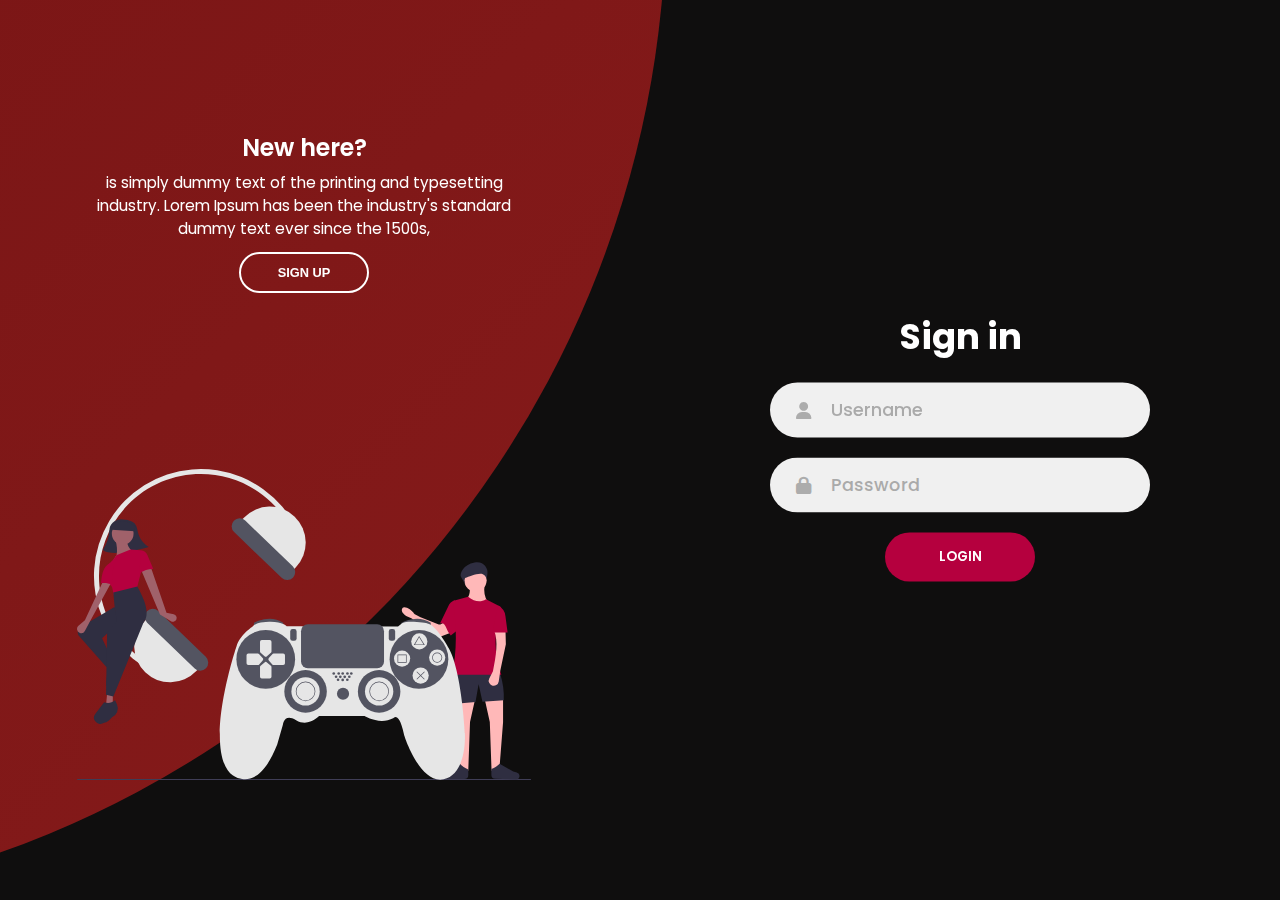
<file: www/index.html>
<!DOCTYPE html>
<html>
<head>
	<meta charset="UTF-8">
	<meta name="viewport" content="width =device-width, initial-scale=1.0">
	<script>
		src="https://kit.fontawesome.com/64d58efce2.js"
		crossorigin="anonymous"
	</script>
	<link rel="stylesheet" type="text/css" href="style.css">
	<link rel="stylesheet"  href="https://cdnjs.cloudflare.com/ajax/libs/font-awesome/6.1.1/css/all.min.css">
	<title>Sign In</title>
</head>
<body>
	<div class="container">
		<div class="forms-container">
			<div class="signin-signup">
				<form class="sign-in-form">
					<h2 class="title">Sign in</h2>
					<div class="input-field">
						<i class="fas fa-user"></i>
						<input type="text" placeholder="Username" id="username" required="">
					</div>
					<div class="input-field">
						<i class="fas fa-lock"></i>
						<input type="password" placeholder="Password" id="password" required="">
					</div>
					<input type="button" value="Login" class="btn solid" onclick="getInfo()">
				</form>

				<form action="" class="sign-up-form">
					<h2 class="title">Sign up</h2>
					<div class="input-field">
						<i class="fas fa-user"></i>
						<input type="text" placeholder="Username">
					</div>
					<div class="input-field">
						<i class="fas fa-envelope"></i>
						<input type="text" placeholder="Email">
					</div>
					<div class="input-field">
						<i class="fas fa-lock"></i>
						<input type="password" placeholder="Password">
					</div>
					<input type="submit" value="Sign Up" class="btn solid">
				</form>
			</div>
		</div>

		<div class="panels-container">
			<div class="panel left-panel">
				<div class="content">
					<h3>New here?</h3>
					<p>is simply dummy text of the printing and typesetting industry. Lorem Ipsum has been the industry's standard dummy text ever since the 1500s, </p>
					<button class="btn transparent" id="sign-up-btn">Sign Up</button>
				</div>
				<img src="img/log.svg" class="image" alt="">
			</div>

			<div class="panel right-panel">
				<div class="content">
					<h3>Already a member?</h3>
					<p>is simply dummy text of the printing and typesetting industry. Lorem Ipsum has been the industry's standard dummy text ever since the 1500s, </p>
					<button class="btn transparent" id="sign-in-btn">Sign In</button>
				</div>
				<img src="img/register.svg" class="image" alt="">
			</div>
		</div>
	</div>

	<script src="app.js"></script>
</body>
</html>
</file>
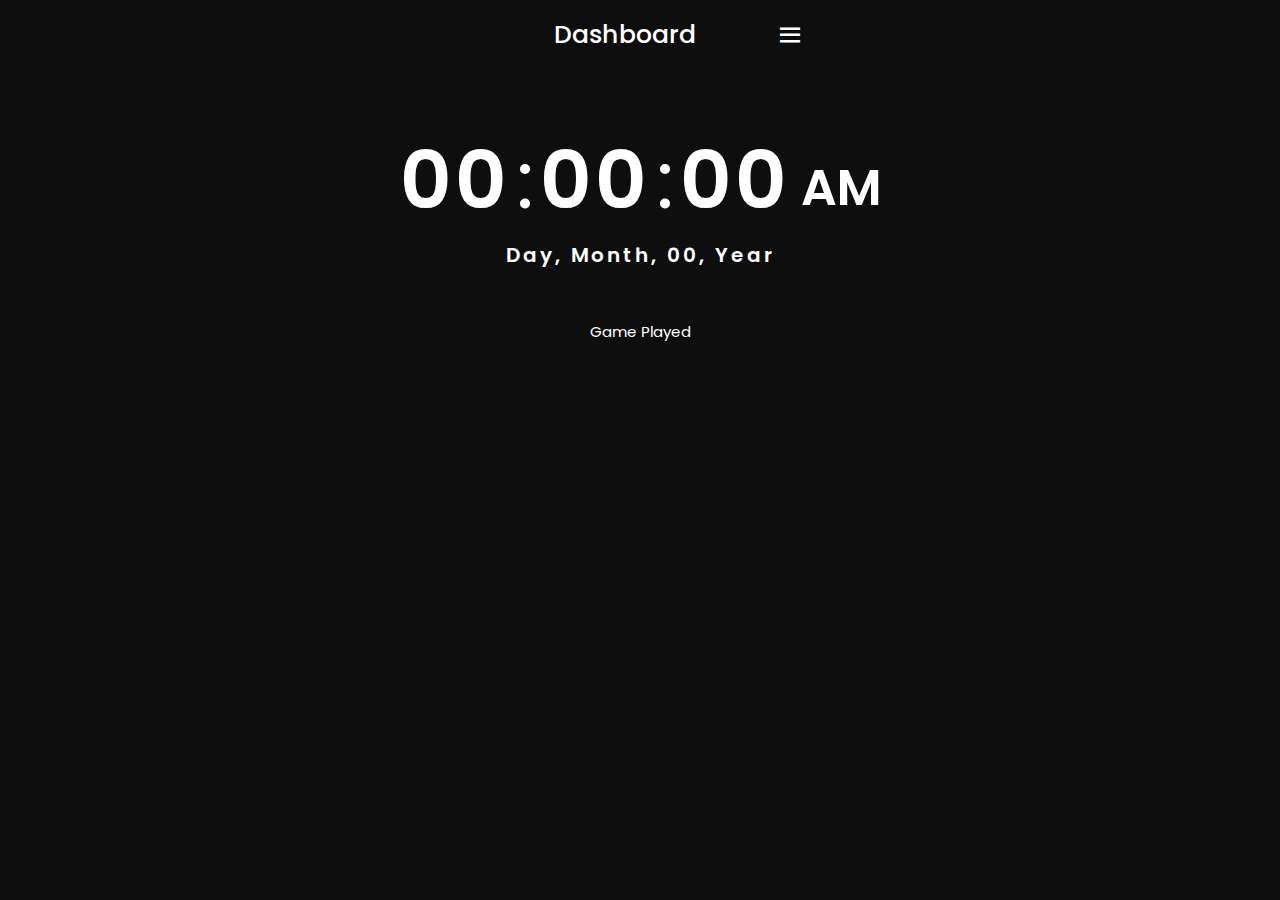
<file: www/1Dashboard/index.html>
<!DOCTYPE html>
<html>
<head>
	<meta charset="UTF-8">
	<meta name="viewport" content="width=device-width, initial-scale=1.0">
	<link href='https://unpkg.com/boxicons@2.1.2/css/boxicons.min.css' rel='stylesheet'>
	<link rel="stylesheet" type="text/css" href="style.css">
	<title>GameEase | Game Alarm</title>
	<script src="https://ajax.googleapis.com/ajax/libs/jquery/1.12.4/jquery.min.js"></script>
	<script defer>
		$(document).ready(function(){
			$('#nav-placeholder').load('../navBar.html');
			$.getScript("./dashboard.js");
		});
	</script>
</head>
<body>
	<div class="home_content">
		<div id="nav-placeholder"></div>
			<div class="title">
				<div class="title2">Dashboard</div>
				<div class="bx2">
					<i class='bx bx-menu' id="btn"></i>
				</div>
			</div>
			<div class="context">
				<div class="datetime">
					<div class="time">
						<span id="hour">00</span>:
						<span id="minutes">00</span>:
						<span id="seconds">00</span>
						<span id="period">AM</span>
					</div>
					<div class="date">
						<span id="dayname">Day</span>,
						<span id="month">Month</span>,
						<span id="daynum">00</span>,
						<span id="year">Year</span>
					</div>
				</div>
				<div class="today">Game Played</div>
				<div class="total">
					
					<div class="gameRec"></div>
					<div class="gameRec2"></div>
					<div class="gameRec3"></div>
					<div class="gameRec4"></div>
					<div class="gameRec5"></div>
					<div class="gameRec6"></div>
					<div class="gameRec7"></div>
					<div class="gameRec8"></div>
					<div class="gameRec9"></div>
					<div class="gameRec10"></div>
					<div class="gameRec11"></div>
					<div class="gameRec12"></div>
				</div>
			</div>
	</div>
</body>
</html>
</file>
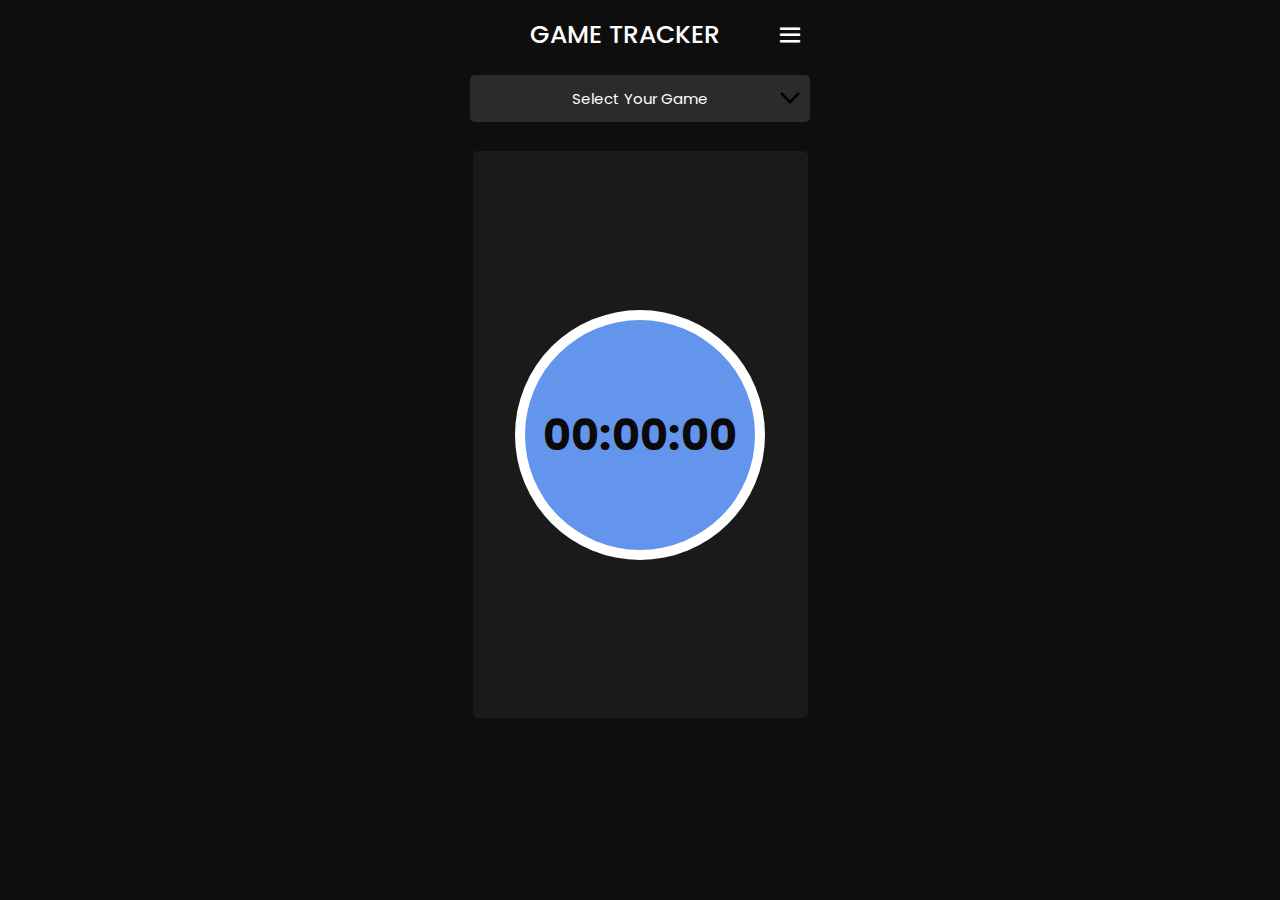
<file: www/2GameTracker/index.html>
<!DOCTYPE html>
<html>
<head>
	<meta charset="UTF-8">
	<link rel="stylesheet" type="text/css" href="style.css">
	<meta name="viewport" content="width=device-width, initial-scale=1.0">
	<link href='https://unpkg.com/boxicons@2.1.2/css/boxicons.min.css' rel='stylesheet'>
	<script src="https://ajax.googleapis.com/ajax/libs/jquery/1.12.4/jquery.min.js"></script>
	<script defer>
		$(document).ready(function(){
			$('#nav-placeholder').load('../navBar.html');
			$.getScript("./tracker.js");
		});
	</script>
	<title>GameEase | Game Tracker</title>
</head>
<body>
	<div class="home_content">
		<div id="nav-placeholder"></div>
		
			<div class="title">
				<div class="title2">GAME TRACKER</div>
				<div class="bx2">
					<i class='bx bx-menu' id="btn"></i>
				</div>
			</div>
			<div class="context">
				<!-- dropdown list -->
				<div class="set Games">
					<div class="setChild numGame">
						<div class="select-box">
							<div class="options-container ">
								<div class="option">
									<input type="radio" class="radio" id="League">
									<label for="League of Legends">League of Legends</label>
								</div>
								<div class="option">
									<input type="radio" class="radio" id="Valorant">
									<label for="Valorant">Valorant</label>
								</div>
								<div class="option">
									<input type="radio" class="radio" id="Dota">
									<label for="Dota2">Dota 2</label>
								</div>
							</div>
							<div class="selected">Select Your Game</div>
						</div>
					</div>
				</div>
				<div class="Clock">
					<div class="outer-circle">
						<div class="inner-circle">
							<span name = "timer" class="timer" id="timerVal">00:00:00</span> 
						</div>
						<audio id="alert1" src="sound/alert1.mp3.opdownload"></audio>
						<audio id="alert2" src="sound/alert2.mp3.opdownload"></audio>
                        <audio id="alert3" src="sound/alert3.mp3.opdownload"></audio>
                        <audio id="alert4" src="sound/alert4.mp3.opdownload"></audio>
					</div>
					
				</div>
				<div class="set clockButton">
					<div class="setChild clockBtn">
						<button type="button" class="reset" style="display: none;">RESET</button>
					</div>
					<div class="setChild clockBtn">
						<button type="button" class="pause" style="display: none;">STOP</button>
					</div>
					<div class="setChild clockBtn">
						<button type="button" class="start" style="display: none;">START</button>
					</div>
					<div class="setChild clockBtn">
						<button type="button" class="save" style="display: none;">SAVE</button>
					</div>
				</div>
				<input id="gameSelect" style="visibility: hidden;" value="" name="game">
                <input id="time" style="visibility: hidden;" value="" name="time">
			</div>
	</div>

</body>
</html>
</file>
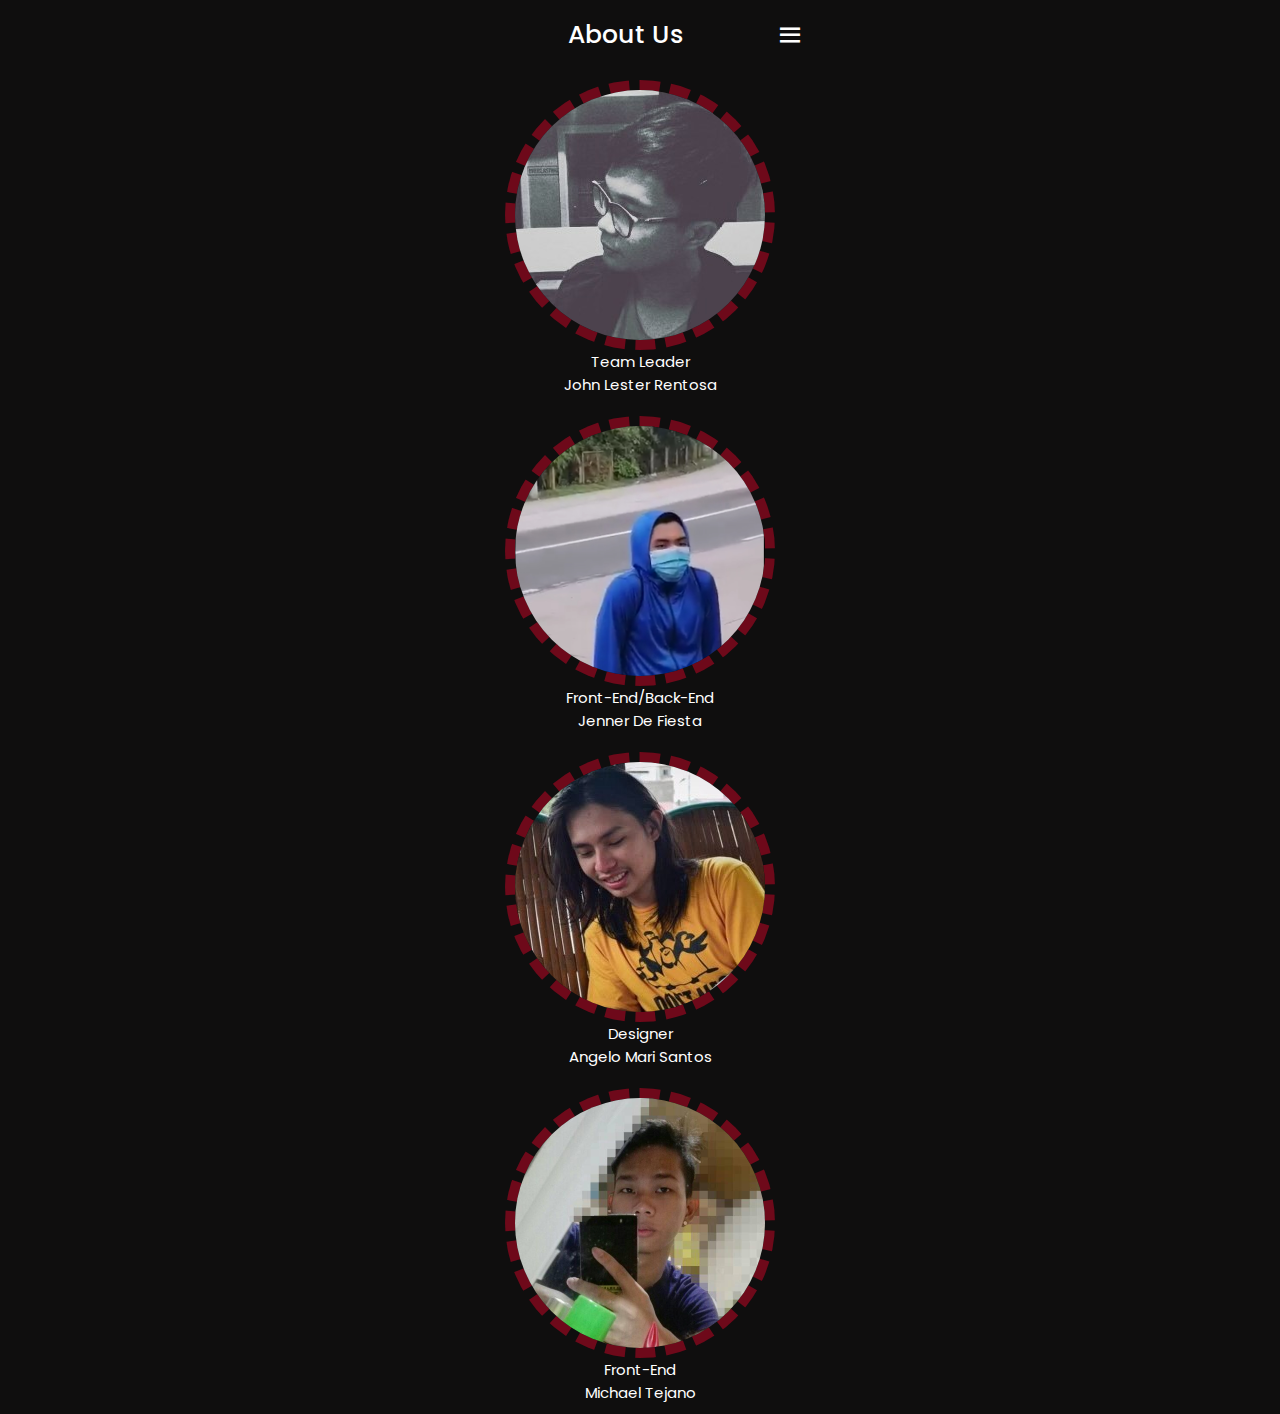
<file: www/5Settings/index.html>
<!DOCTYPE html>
<html>
<head>
	<meta charset="UTF-8">
	<meta name="viewport" content="width=device-width, initial-scale=1.0">
	<link href='https://unpkg.com/boxicons@2.1.2/css/boxicons.min.css' rel='stylesheet'>
	<link rel="stylesheet" type="text/css" href="style.css">
	<script src="https://ajax.googleapis.com/ajax/libs/jquery/1.12.4/jquery.min.js"></script>
	<script defer>
		$(document).ready(function(){
			$('#nav-placeholder').load('../navBar.html');
			$.getScript("./settings.js");
		});
	</script>
	<title>GameEase | Game Alarm</title>
</head>
<body>
	<div class="home_content">
		<div id="nav-placeholder"></div>

		<div class="title">
			<div class="title2">About Us</div>
			<div class="bx2">
				<i class='bx bx-menu' id="btn"></i>
			</div>
		</div>
		<div class="context">
			<div class="member">
				<img src="./img/lester.jpg" alt="T" srcset="" class="pic">Team Leader
				<div class="name">
					John Lester Rentosa
				</div>
			</div>
			<div class="member">
				<img src="./img/jener.png" alt="I" srcset="" class="pic">Front-End/Back-End
				<div class="name">
				Jenner De Fiesta
				</div>
			</div>
			<div class="member">
				<img src="./img/gelo.jpg" alt="T" srcset="" class="pic"> Designer
				<div class="name">
					Angelo Mari Santos
				</div>
			</div>
			<div class="member">
				<img src="./img/michael.png" alt="E" srcset="" class="pic"> Front-End
				<div class="name">
					Michael Tejano
				</div>
			</div>
		</div>
	<div>

</body>
</html>
</file>
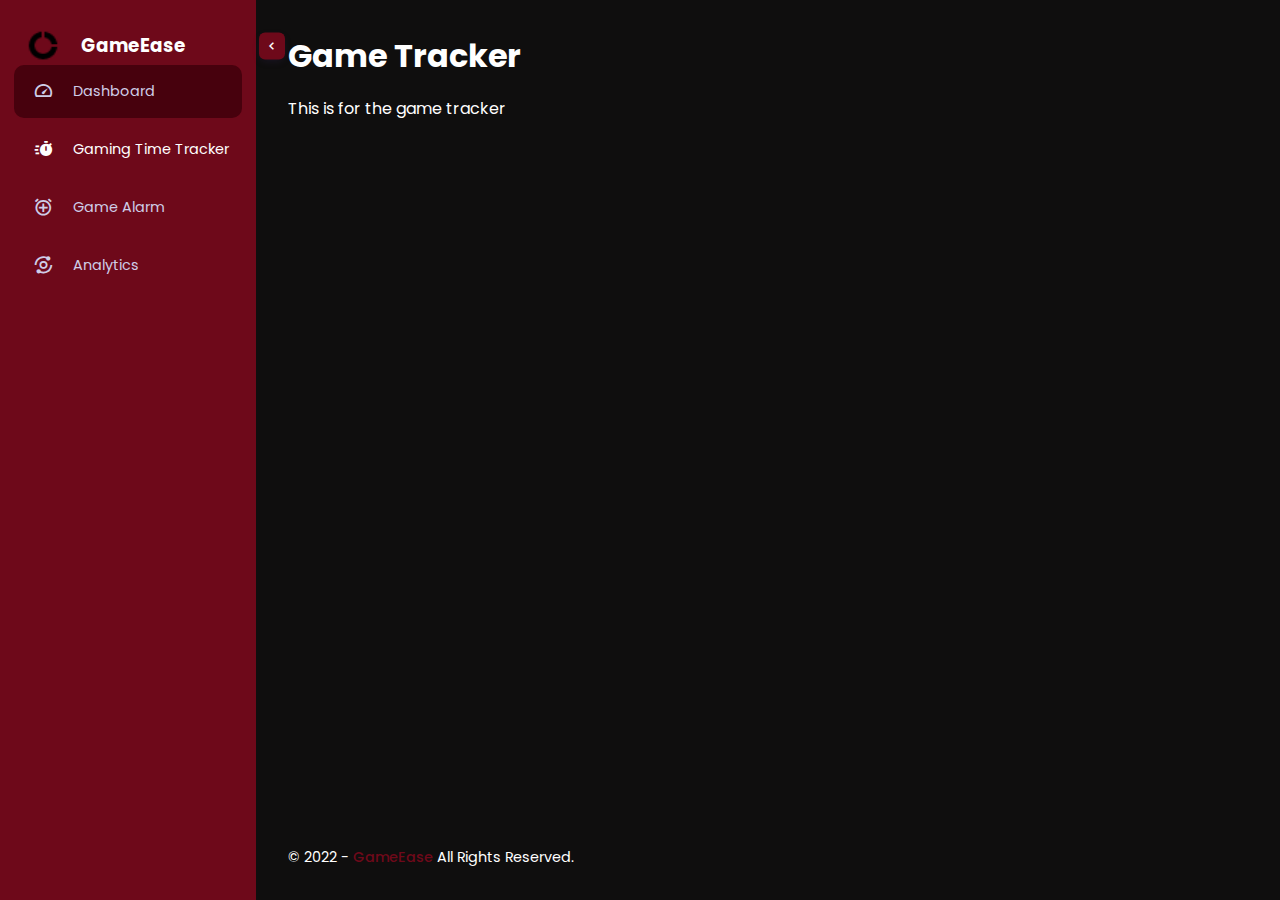
<file: www/GameEase/GameTracker/index.html>
<!DOCTYPE html>
<html>
<head>
	<meta charset="UTF-8">
	<meta http-equiv="X-UA-Compatible" content="IE=edge">
	<meta name="viewport" content="width=device-width, initial-scale=1.0">
	<link href='https://unpkg.com/boxicons@2.0.9/css/boxicons.min.css' rel='stylesheet'>
  	<link rel="stylesheet" href="style.css">
	<title>GameEase | Game Time Tracker</title>
</head>
<body>
	<nav>
		<div class="sidebar-top">
			<span class="shrink-button">
				<i class='bx bx-chevron-left' ></i>
			</span>
			<img src="img/logo.png" class="logo">
			<h3 class="hide">GameEase</h3>
		</div>

		<div class="sidebar-links">
			<ul>
				<div class="active-tab"></div>
				<li>
					<a href="../Home/index.html" data-active="0">
						<div class="icon">
							<i class='bx bx-tachometer' ></i>
							<i class='bx bxs-tachometer' ></i>
						</div>
						<span class="link hide">Dashboard</span>
					</a>
				</li>
				<li>
					<a href="#" class="active" data-active="1">
						<div class="icon">
							<i class='bx bx-timer' ></i>
							<i class='bx bxs-timer' ></i>
						</div>
						<span class="link hide">Gaming Time Tracker</span>
					</a>
				</li>
				<li>
					<a href="#" data-active="2">
						<div class="icon">
							<i class='bx bx-alarm-add' ></i>
							<i class='bx bxs-alarm-add' ></i>
						</div>
						<span class="link hide">Game Alarm</span>
					</a>
				</li>
				<li>
					<a href="#" data-active="3">
						<div class="icon">
							<i class='bx bx-analyse' ></i>
							<i class='bx bxs-analyse' ></i>
						</div>
						<span class="link hide">Analytics</span>
					</a>
				</li>
			</ul>
		</div>
	</nav>
	<main>
		<h1>Game Tracker</h1>
		<p class="text"> 
			This is for the game tracker
		</p>
		<p class="copyright">
			&copy; 2022 - <span>GameEase</span> All Rights Reserved.
		</p>
	</main>

	<script src="app.js"></script>
</body>
</html>
</file>
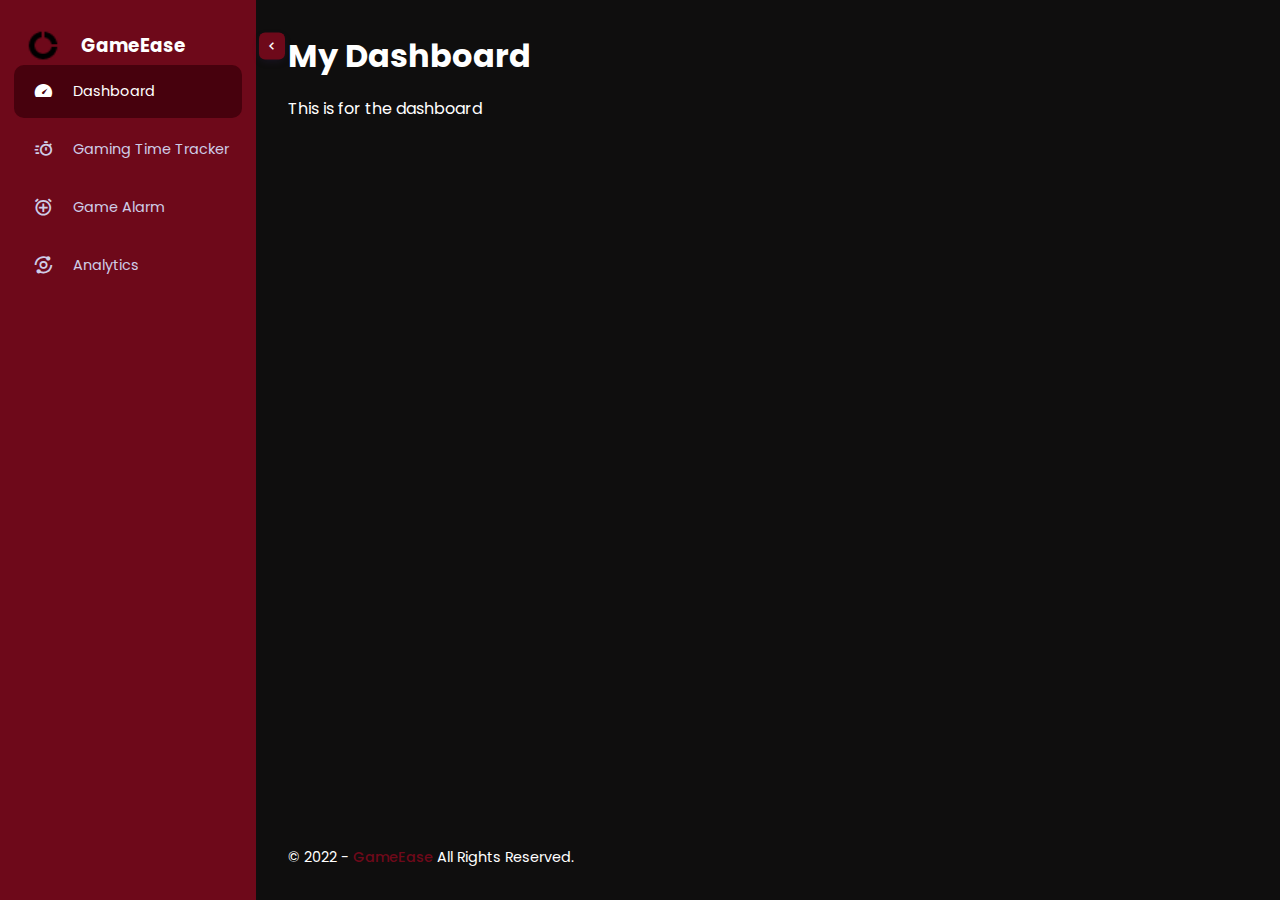
<file: www/GameEase/Home/index.html>
<!DOCTYPE html>
<html>
<head>
	<meta charset="UTF-8">
	<meta http-equiv="X-UA-Compatible" content="IE=edge">
	<meta name="viewport" content="width=device-width, initial-scale=1.0">
	<link href='https://unpkg.com/boxicons@2.0.9/css/boxicons.min.css' rel='stylesheet'>
  	<link rel="stylesheet" href="style.css">
	<title>GameEase | Dashboard</title>
</head>
<body>
	<nav>
		<div class="sidebar-top">
			<span class="shrink-button">
				<i class='bx bx-chevron-left' ></i>
			</span>
			<img src="img/logo.png" class="logo">
			<h3 class="hide">GameEase</h3>
		</div>

		<div class="sidebar-links">
			<ul>
				<div class="active-tab"></div>
				<li>
					<a href="#" class="active" data-active="0">
						<div class="icon">
							<i class='bx bx-tachometer' ></i>
							<i class='bx bxs-tachometer' ></i>
						</div>
						<span class="link hide">Dashboard</span>
					</a>
				</li>
				<li>
					<a href="../GameTracker/index.html" data-active="1">
						<div class="icon">
							<i class='bx bx-timer' ></i>
							<i class='bx bxs-timer' ></i>
						</div>
						<span class="link hide">Gaming Time Tracker</span>
					</a>
				</li>
				<li>
					<a href="#" data-active="2">
						<div class="icon">
							<i class='bx bx-alarm-add' ></i>
							<i class='bx bxs-alarm-add' ></i>
						</div>
						<span class="link hide">Game Alarm</span>
					</a>
				</li>
				<li>
					<a href="#" data-active="3">
						<div class="icon">
							<i class='bx bx-analyse' ></i>
							<i class='bx bxs-analyse' ></i>
						</div>
						<span class="link hide">Analytics</span>
					</a>
				</li>
			</ul>
		</div>
	</nav>
	<main>
		<h1>My Dashboard</h1>
		<p class="text"> 
			This is for the dashboard 
		</p>
		<p class="copyright">
			&copy; 2022 - <span>GameEase</span> All Rights Reserved.
		</p>
	</main>

	<script src="app.js"></script>
</body>
</html>
</file>
<file: www/style.css>
@import url("https://fonts.googleapis.com/css2?family=Poppins:wght@200;300;400;500;600;700;800&display=swap");

*{
	padding: 0;
	margin: 0;
	box-sizing: border-box;
}

body, input{
	font-family: 'Poppins', sans-serif;
}

.container{
	position: relative;
	width: 100%;
	min-height: 100vh;
	background-color: #0f0e0e;
	overflow: hidden;
}

.container:before{
	content: '';
	position: absolute;
	width: 2000px;
	height: 2000px;
	border-radius: 50%;
	background: linear-gradient(-45deg, #871b1b, #6b0f0f);
	top: -10%;
	right: 48%;
	transform: translateY(-50%);
	z-index: 6;
	transition: 1.8s ease-in-out;
}
.forms-container{
	position: absolute;
	width: 100%;
	height: 100%;
	top: 0;
	left: 0;
}
.signin-signup{
	position: absolute;
	top: 50%;
	left: 75%;
	transform: translate(-50%, -50%);
	width: 50%;
	display: grid;
	grid-template-columns: 1fr;
	z-index: 5;
	transition: 1s 0.7s ease-in-out;
}
form{
	display: flex;
	align-items: center;
	justify-content: center;
	flex-direction: column;
	padding: 0 5rem;
	overflow: hidden;
	grid-column: 1 / 2;
	grid-row: 1 / 2;
	transition: 0.2s 0.7s ease-in-out;
}

form.sign-in-form{
	z-index: 2;
}

form.sign-up-form{
	z-index: 1;
	opacity: 0;
}


.title{
	font-size: 2.2rem;
	color: #ffffff;
	margin-bottom: 10px;

}

.input-field{
	max-width: 380px;
	width: 100%;
	height: 55px;
	background-color: #f0f0f0;
	margin: 10px 0;
	border-radius: 55px;
	display: grid;
	grid-template-columns: 15% 85%;
	padding: 0 .4rem;
}

.input-field i{
	text-align: center;
	line-height: 55px;
	color: #acacac;
	font-size: 1.1rem;
}

.input-field input{
	background: none;
	outline: none;
	border: none;
	line-height: 1;
	font-weight: 600;
	font-size: 1.1rem;
	color: #333;
}

.input-field input::placeholder{
  color: #aaa;
  font-weight: 500;
}

.btn{
	width: 150px;
	height: 49px;
	border: none;
	outline: none;
	border-radius: 49px;
	cursor: pointer;
	background-color: #B5003E;
	color: #fff;
	text-transform: uppercase;
	font-weight: 600;
	margin: 10px 0;
	transition: 5s;
}

.btn:hover{
	background-color: #4f1111;
}

.panels-container{
	position: absolute;
	width: 100%;
	height: 100%;
	top: 0;
	left: 0;
	display: grid;
	grid-template-columns: repeat(2, 1fr);
}

.panel{
	display: flex;
	flex-direction: column;
	align-items: flex-end;
	justify-content: space-around;
	text-align: center;
	z-index: 7;
}

.left-panel{
	pointer-events: all;
	padding: 3rem 17% 2rem 12%;
}

.right-panel{
	pointer-events: none;
	padding: 3rem 12% 2rem 17%;
}

.panel .content{
	color: #fff;
	transition: .9s .6s ease-in-out;
}

.panel h3{
	font-weight: 600;
	line-height: 1;
	font-size: 1.5rem;
}

.panel p{
	font-size: 0.95rem;
	padding: 0.7rem 0;
}

.btn.transparent{
	margin: 0;
	background: none;
	border: 2px solid #fff;
	width: 130px;
	height: 41px;
	font-weight: 600;
	font-size: 0.8rem;
}

.image{
	width: 100%;
	transition: 1.1s .4s ease-in-out;
}

.right-panel .content, .right-panel .image{
	transform: translateX(800px);
}

/* animation */

.container.sign-up-mode:before{
	transform: translate(100%, -50%);
	right: 52%;
}

.container.sign-up-mode .left-panel .image,
.container.sign-up-mode .left-panel .content{
	transform: translateX(-800px);
}

.container.sign-up-mode .right-panel .content,
.container.sign-up-mode .right-panel .image{
	transform: translateX(0px);
}

.container.sign-up-mode .left-panel{
	pointer-events: none;
}

.container.sign-up-mode .right-panel{
	pointer-events: all;
}

.container.sign-up-mode .signin-signup{
	left: 25%;
}

.container.sign-up-mode form.sign-in-form{
	z-index: 1;
	opacity: 0;
}

.container.sign-up-mode form.sign-up-form{
	z-index: 2;
	opacity: 1;
}

@media (max-width: 870px){
	.container{
		min-height: 800px;
		height: 100vh;
	}

	.container:before{
		width: 1500px;
		height: 1500px;
		left: 30%;
		bottom: 60%;
		transform: translateX(-50%);
		right: initial;
		top: initial;
		transition: 2s ease-in-out;
	}

	.signin-signup{
		width: 100%;
		left: 50%;
		top: 95%;
		transform: translate(-50%, -100%);
		transition: 1s 0.8s ease-in-out;
	}

	.panels-container{
		grid-template-columns: 1fr;
		grid-template-rows: 1fr 2fr 1fr;
	}

	.panel{
		flex-direction: row;
		justify-content: space-around;
		align-items: center;
		padding: 2.5rem 8%;
		grid-column: 1 / 2;
	}

	.panel .content{
		padding-right: 15%;
		transition: 0.9s 0.8s ease-in-out;
	}

	.panel h3{
		font-size: 1.2rem;
	}

	.panel p{
		font-size: 0.7rem;
		padding: 0.5rem 0;
	}

	.btn.transparent{
		width: 110px;
		height: 35px;
		font-size: 0.7rem;
	}

	.image{
		width: 200px;
		transition: 0.9s 0.6s ease-in-out;
	}

	.left-panel{
		grid-row: 1 / 2;
	}

	.right-panel{
		grid-row: 3 / 4;
	}

	.right-panel .content, .right-panel .image{
		transform: translateY(300px);
	}

	.container.sign-up-mode:before{
		transform: translate(-50%, 100%);
		bottom: 32%;
		right: initial;
	}

	.container.sign-up-mode .left-panel.image,
	.container.sign-up-mode .left-panel.content{
		transform: translateY(-300px);
	}

	.container.sign-up-mode .signin-signup{
		top: 5%;
		transform: translate(-50%, 0);
		left: 50%;
	}
}	

@media(max-width: 570px){
	form{
		padding: 0 1.5rem;
	}

	.image{
		display: none;
	}

	.panel .content{
		padding: 0.5rem 1rem;
	}

	.container:before{
		bottom: 72%;
		left: 50%;
	}

	.container.sign-up-mode:before{
		bottom: 28%;
		left: 50%;
	}
}
</file>
<file: www/1Dashboard/style.css>
/* Google Font Link */
@import url('https://fonts.googleapis.com/css2?family=Poppins:wght@200;300;400;500;600;700&display=swap');
*{
  margin: 0;
  padding: 0;
  box-sizing: border-box;
  font-family: "Poppins" , sans-serif;
}
body{
	position: relative;
	height: 100vh;
	/* width: 100vw; */
	background: #0f0e0e;

	/* overflow: hidden; */
} 
.home_content{
	height: 100vh;
	/* width: 100vw; */
	background: #0f0e0e;
	transition: all 0.5s ease;
	/* border: 5px solid peru; */

}
.title{
	height: 70px;
	font-weight: 500;
	color: #fff;
	text-align: center;
	display: flex;
	justify-content: center;
}
.bx2{
	font-size: 30px;
	padding-top: 15px;
	cursor: pointer;
}
.title2{
	font-size: 25px;
	display: flex;
	align-items: center;
	justify-content: center;
	width: 300px;
}
.context{
	width: 350px;
	margin: 0 auto;
	height: 250px;
	font-size: 15px;
	color: #fff;
	text-align: center;
	/* border: 5px solid purple; */
}
/* DIGITAL CLOCK */
.datetime{
	color:#fff;
	/* border: 5px solid rgb(32, 141, 221); */
	/* width: 340px; */
	width: 100%;
	height: 100%;
	border-radius: 5px;
	display: flex;
	justify-content: center;
	flex-direction: column;
}
.date{
	font-size: 20px; 
	font-weight: 600;
	text-align: center;
	letter-spacing: 3px;
	/* border: 5px solid darkviolet; */
}
.time{
	font-size: 80px;
	display: flex;
	justify-content: center;
	align-items: center;
	/* border: 5px solid burlywood; */
}
.time span:not(:last-child){
	position: relative;
	margin: 0 6px;
	font-weight: 600;
	text-align: center;
	letter-spacing: 3px;
}
.time span:last-child{
	font-size: 50px;
	font-weight: 600;
	text-transform: uppercase;
	margin-top: 15px;
	padding: 0 5px;
}
/* gamelist */
.gameList{
	margin-top: 10px;
	display:flex;
	align-items: center;
	justify-content: center;
	text-align: center;
	height: 300px;
	/* border: 5px solid burlywood; */

}


.total{
	font-size: 16px;
	padding-top: 10px;
	font-weight: bold;
}
</file>
<file: www/2GameTracker/style.css>
/* Google Font Link */
@import url('https://fonts.googleapis.com/css2?family=Poppins:wght@200;300;400;500;600;700&display=swap');
*{
  margin: 0;
  padding: 0;
  box-sizing: border-box;
  font-family: "Poppins" , sans-serif;
}
body{
	position: relative;
	height: 100vh;
	width: 100vw;
	/* overflow: hidden; */
} 
.home_content{
	height: 100vh;
	width: 100vw;
	background: #0f0e0e;
	transition: all 0.5s ease;
	/* border: 5px solid peru; */

}
.title{
	height: 70px;
	font-weight: 500;
	color: #fff;
	text-align: center;
	display: flex;
	justify-content: center;
}
.bx2{
	font-size: 30px;
	padding-top: 15px;
	cursor: pointer;
}
.title2{
	font-size: 25px;
	display: flex;
	align-items: center;
	justify-content: center;
	width: 300px;
}
.context{
	height: 90%;
	font-size: 15px;
	color: #fff;
	text-align: center;
	/* border: 5px solid purple; */
}
/* Game 1,2,3 */
.set{
	/* border: 5px solid chocolate; */
	width: 80%;
	height:10%;
	display: flex;
	justify-content: center;
	margin: 0 10%;
}
/* .setChild{
	border: 5px solid rosybrown;
} */
/* CLOCK */
.Clock{
	background-color: rgba(37, 37, 37, 0.5);
	border-radius: 5px;
	height: 70%;
	width: 335px;
	margin: 0 auto;
	display: flex;
	justify-content: center;
	align-items: center;
}

.outer-circle{
    width: 250px;
    height: 250px;
    border-radius: 50%;
    background-color: white;
    display: flex;
    align-items: center;
    justify-content: center;
}

.inner-circle{
    width: 230px;
    height: 230px;
    border-radius: 50%;
    background-color: cornflowerblue;
    display: flex;
    align-items: center;
    justify-content: center;
    
}
.inner-circle .timer{
    color: #0B090A;
    font-size: 43px;
    font-family: 'Poppins';
    font-weight: bold;
}

.animation-bg{
    background: linear-gradient(-45deg, #ee7752, #6f3ce7, rgb(209, 92, 92), yellow);
    background-size: 400% 400%;
    animation: gradient 7s ease infinite;
}

@keyframes gradient{
    0% {
        background-position: 0% 50%;
    }
    50% {
        background-position: 100% 50%;
    }
    100% {
        background-position: 0% 50%;
    }
}

/* Clock Button */
.set.clockButton{
	
	/* border: 5px solid darkkhaki; */
	width: 335px;
	margin: 10px auto;
	display: flex;
	justify-content: space-evenly;
}
.setChild.clockBtn{
	/* border: 5px solid crimson; */
	flex: 1;
	margin: 0 5px;
}
button{
	width: 100%;
	height: 100%;
	background-color: rgb(26, 26, 26);
	color: #fff;
	cursor: pointer;
	border-radius: 8px;
}
button:hover{
	background-color: rgb(59, 59, 59);
}
.onMouseHover{
	background-color: rgba(37, 37, 37, 0.5);
}

/* GAMELABEL */
.select-box{
	display:flex;
	width: 350px;
	flex-direction: column;
	position: relative;
}
.select-box .options-container{
	background-color: rgb(15, 14, 14);
	color: #fff;
	max-height: 0;
	width: 100%;
	opacity: 0;
	transition: all 0.4s;
	border-radius: 5px;
	overflow: hidden;
	order: 1;
}
.selected{
	background: rgb(43, 43, 43);
	border-radius: 5px;
	margin: 5px;
	color: #fff;
	position: relative;
	z-index: 0;
	order:0
}
.selected::after{
	content:"";
	background: url("./img/arrow.png");
	background-size: contain;
	background-repeat: no-repeat;
	position: absolute;
	height: 50%;
	width: 20px;
	right: 10px;
	top: 17px;
	transition: all 0.4s;
}
.select-box .options-container.active{
	max-height: 240px;
	opacity: 1;
}
.select-box .options-container.active + .selected::after{
	transform: rotateX(180deg);
	top:5px;
}
.select-box .options, .selected{
	padding: 12px 24px;
	cursor: pointer;
}
.select-box label{
	cursor: pointer;
}
.select-box .option:hover{
	background: rgb(59, 59, 59);
}
.radio{
	display: none;
}
</file>
<file: www/5Settings/style.css>
/* Google Font Link */
@import url('https://fonts.googleapis.com/css2?family=Poppins:wght@200;300;400;500;600;700&display=swap');
*{
  margin: 0;
  padding: 0;
  box-sizing: border-box;
  font-family: "Poppins" , sans-serif;
}

body{
	position: relative;
	height: 100vh;
	/* width: 100vw; */
	background: #0f0e0e;

	/* overflow: hidden; */
} 
.home_content{
	height: 100vh;
	/* width: 100vw; */
	background: #0f0e0e;
	transition: all 0.5s ease;
	/* border: 5px solid peru; */

}
.title{
	height: 70px;
	font-weight: 500;
	color: #fff;
	text-align: center;
	display: flex;
	justify-content: center;
}
.bx2{
	font-size: 30px;
	padding-top: 15px;
	cursor: pointer;
}
.title2{
	font-size: 25px;
	display: flex;
	align-items: center;
	justify-content: center;
	width: 300px;
}
.context{
	width: 350px;
	margin: 0 auto;
	font-size: 15px;
	color: #fff;
	text-align: center;
	/* border: 5px solid purple; */
	display:flex;
	flex-direction: column;
}
.member{
	margin: 10px auto;
	display:flex;
	flex-direction: column;
	justify-content: center;
	align-items: center;
}
img{
	border-radius: 360px;
	border: 10px dashed #6e091a;;
}
</file>
<file: www/GameEase/GameTracker/style.css>
@import url("https://fonts.googleapis.com/css2?family=Poppins:wght@200;300;400;500;600;700&display=swap");

*, 
*::before,
*::after {
	padding: 0;
	margin: 0;
	box-sizing: border-box;
}

:root{
	--main-color: #6e091a;
	--main-color-dark: #47010d;
	--main-color-light: #9e0821;
	--text-color: #cfcde7;
}

body{
	font-family: "Poppins", sans-serif;
	overflow-x: hidden;
	background-color:  #0f0e0e;
	min-height: 100vh;
	display: flex;
	position: relative;
}

a{
	text-decoration: none;

}

ul{
	list-style: none;

}

nav{
	position: sticky;
	top: 0;
	left: 0;
	height: 100vh;
	background-color: var(--main-color);
	width: 16rem;
	padding: 1.8rem .85rem;
	color: #fff;
	transition: width 0.5s ease-in-out;

}

nav::before{
	content: "";
	position: absolute;
	width: 2rem;
	height: 100%;
	top: 0;
	left: 100%;

}

main{
	flex: 1;
	padding: 2rem;
	color: #fff;
	display: flex;
	flex-direction: column;
}

main h1{
	margin-bottom: 1rem;
}

main .copyright{
	margin-top: auto;
	font-size: 0.9rem;
}

main .copyright span{
	color: var(--main-color);
	font-weight: 500;
	cursor: pointer;
}

.sidebar-top{
	position: relative;
	display: flex;
	align-items: center;
}

.sidebar-top .logo{
	width: 2.1rem;
	margin: 0 0.8rem;
}

.sidebar-top h3{
	padding-left: 0.5rem;
	font-family: 600;
	font-size: 1.15rem;
}

.shrink-button{
	position: absolute;
	top: 50%;
	height: 27px;
	padding: 0 0.3rem;	
	background-color: var(--main-color);
	border-radius: 6px;
	cursor: pointer;
	box-shadow: 0 3px 10px -3px rgba(70, 46, 118, 0.3);
	right: -2.65rem;
	transform: translateY(-50%) translateX(-8px);
	opacity: 0;
	pointer-events: none;
	transition: 0.3s;
}

.shrink-button i{
	line-height: 27px;
	transition: 0.3s;
}

.shrink-button:hover{
	background-color: var(--main-color-dark);
}

nav:hover .shrink-button, .shrink-button.hovered {
	transform: translateY(-50%) translateX(0px);
	opacity: 1;
	pointer-events: all;
}

.sidebar-links ul{
	position: relative;
}

.sidebar-links li{
	position: relative;
	padding: 2.5px 0;
}

.sidebar-links a{
	color: var(--text-color);
	font-weight: 400;
	font-size: 0.9rem;
	display: flex;
	align-items: center;
	height: 53px;	
}

.icon{
	font-size: 1.3rem;
	text-align: center;
	min-width: 3.7rem;
	display: grid;
	grid-template-columns: 1fr;
	grid-template-rows: 1fr;

}

.icon i{
	grid-column: 1 / 2;
	grid-row: 1 / 2;
	transition: 0.3s;
}

.icon i:last-child{
	opacity: 0;
	color: #fff;
}

.sidebar-links a.active,
.sidebar-links a:hover{
	color: #fff;
}

.sidebar-links a .link{
	transition: opacity 0.3s 0.2s, color 0.3s;
}

.sidebar-links a.active i:first-child{
	opacity: 0;
}

.sidebar-links a.active i:last-child{
	opacity: 1;
}

.active-tab{
	width: 100%;
	height: 53px;
	background-color: var(--main-color-dark);
	border-radius: 10px;
	position: absolute;
	top: 2.5px;
	left: 0;
	transition: top 0.3s;
}

/*Menu Shrinks*/

.hide{
	transition: opacity 0.3s;
}

body.shrink nav{
	width: 5.4rem;

}

body.shrink .hide{
	opacity: 0;
	pointer-events: none;
	transition-delay: 0s;
}

body.shrink .shrink-button i{
	transform: rotate(-180deg);
}
</file>
<file: www/GameEase/Home/style.css>
@import url("https://fonts.googleapis.com/css2?family=Poppins:wght@200;300;400;500;600;700&display=swap");

*, 
*::before,
*::after {
	padding: 0;
	margin: 0;
	box-sizing: border-box;
}

:root{
	--main-color: #6e091a;
	--main-color-dark: #47010d;
	--main-color-light: #9e0821;
	--text-color: #cfcde7;
}

body{
	font-family: "Poppins", sans-serif;
	overflow-x: hidden;
	background-color:  #0f0e0e;
	min-height: 100vh;
	display: flex;
	position: relative;
}

a{
	text-decoration: none;

}

ul{
	list-style: none;

}

nav{
	position: sticky;
	top: 0;
	left: 0;
	height: 100vh;
	background-color: var(--main-color);
	width: 16rem;
	padding: 1.8rem .85rem;
	color: #fff;
	transition: width 0.5s ease-in-out;

}

nav::before{
	content: "";
	position: absolute;
	width: 2rem;
	height: 100%;
	top: 0;
	left: 100%;

}

main{
	flex: 1;
	padding: 2rem;
	color: #fff;
	display: flex;
	flex-direction: column;
}

main h1{
	margin-bottom: 1rem;
}

main .copyright{
	margin-top: auto;
	font-size: 0.9rem;
}

main .copyright span{
	color: var(--main-color);
	font-weight: 500;
	cursor: pointer;
}

.sidebar-top{
	position: relative;
	display: flex;
	align-items: center;
}

.sidebar-top .logo{
	width: 2.1rem;
	margin: 0 0.8rem;
}

.sidebar-top h3{
	padding-left: 0.5rem;
	font-family: 600;
	font-size: 1.15rem;
}

.shrink-button{
	position: absolute;
	top: 50%;
	height: 27px;
	padding: 0 0.3rem;	
	background-color: var(--main-color);
	border-radius: 6px;
	cursor: pointer;
	box-shadow: 0 3px 10px -3px rgba(70, 46, 118, 0.3);
	right: -2.65rem;
	transform: translateY(-50%) translateX(-8px);
	opacity: 0;
	pointer-events: none;
	transition: 0.3s;
}

.shrink-button i{
	line-height: 27px;
	transition: 0.3s;
}

.shrink-button:hover{
	background-color: var(--main-color-dark);
}

nav:hover .shrink-button, .shrink-button.hovered {
	transform: translateY(-50%) translateX(0px);
	opacity: 1;
	pointer-events: all;
}

.sidebar-links ul{
	position: relative;
}

.sidebar-links li{
	position: relative;
	padding: 2.5px 0;
}

.sidebar-links a{
	color: var(--text-color);
	font-weight: 400;
	font-size: 0.9rem;
	display: flex;
	align-items: center;
	height: 53px;	
}

.icon{
	font-size: 1.3rem;
	text-align: center;
	min-width: 3.7rem;
	display: grid;
	grid-template-columns: 1fr;
	grid-template-rows: 1fr;

}

.icon i{
	grid-column: 1 / 2;
	grid-row: 1 / 2;
	transition: 0.3s;
}

.icon i:last-child{
	opacity: 0;
	color: #fff;
}

.sidebar-links a.active,
.sidebar-links a:hover{
	color: #fff;
}

.sidebar-links a .link{
	transition: opacity 0.3s 0.2s, color 0.3s;
}

.sidebar-links a.active i:first-child{
	opacity: 0;
}

.sidebar-links a.active i:last-child{
	opacity: 1;
}

.active-tab{
	width: 100%;
	height: 53px;
	background-color: var(--main-color-dark);
	border-radius: 10px;
	position: absolute;
	top: 2.5px;
	left: 0;
	transition: top 0.3s;

}

/*Menu Shrinks*/

.hide{
	transition: opacity 0.3s;
}

body.shrink nav{
	width: 5.4rem;

}

body.shrink .hide{
	opacity: 0;
	pointer-events: none;
	transition-delay: 0s;
}

body.shrink .shrink-button i{
	transform: rotate(-180deg);
}
</file>
